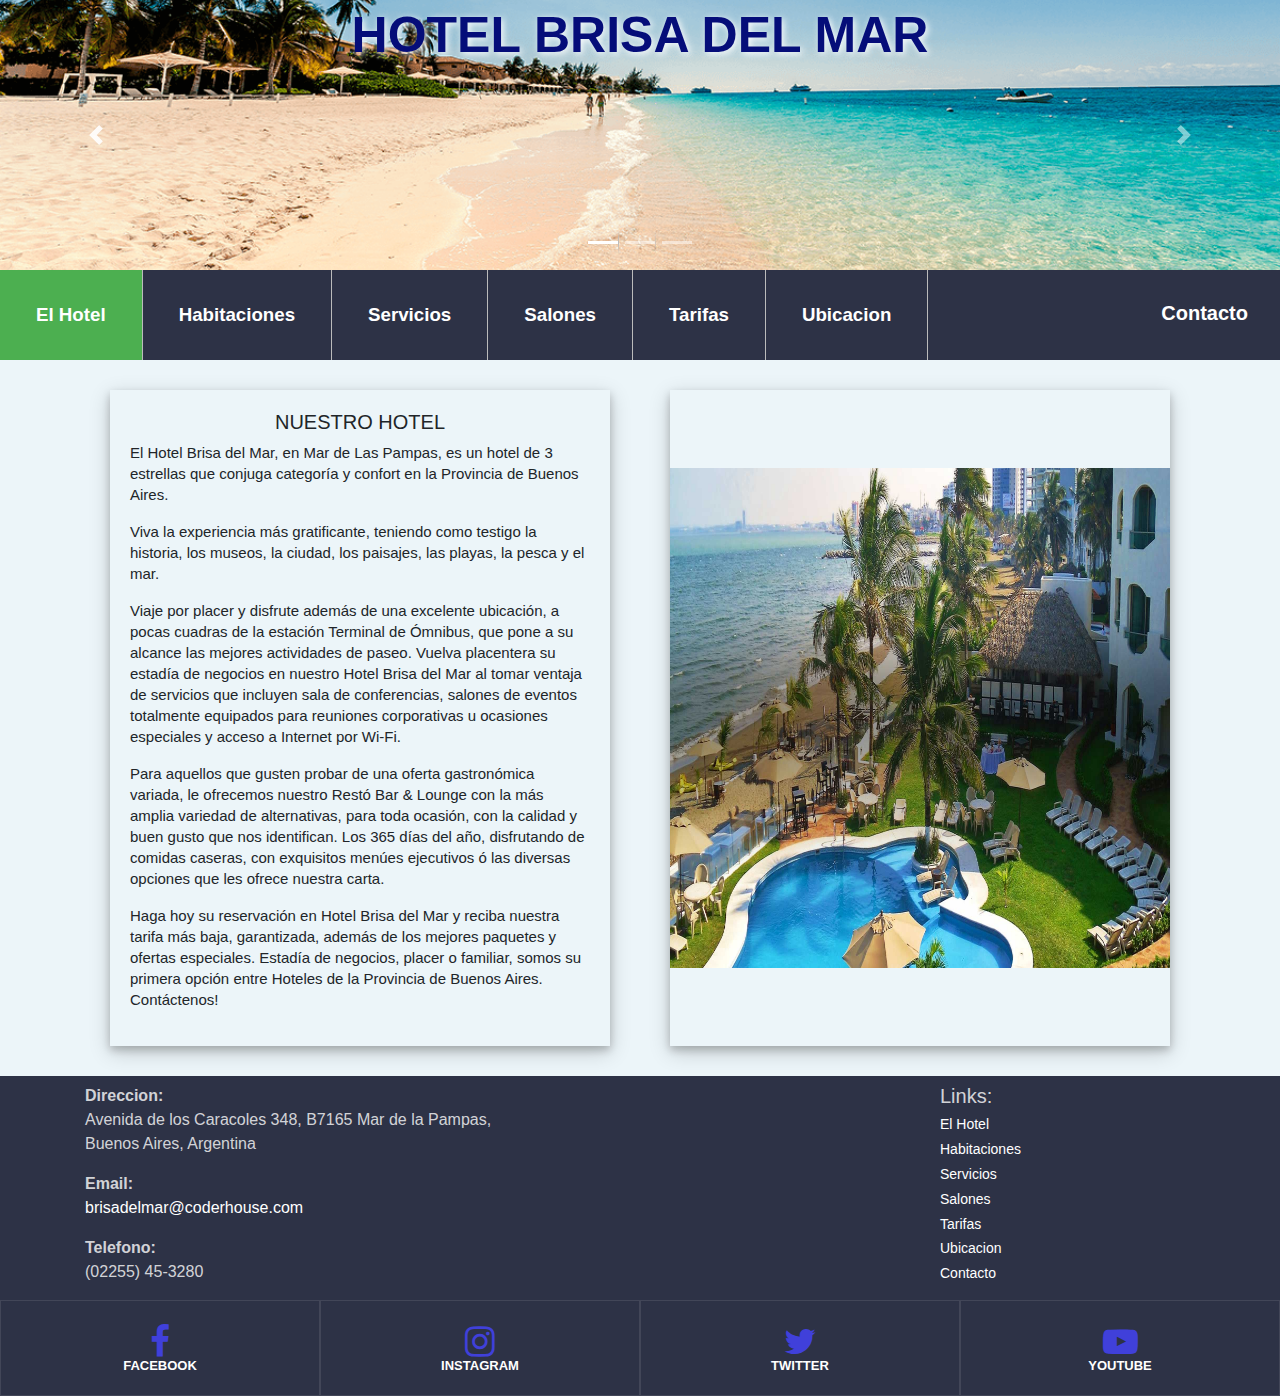
<file: index.html>
<!DOCTYPE html>
<html lang="sp">
<head>
	<meta charset="UTF-8">
	<meta name="viewport" content="width=device-width, initial-scale=1.0">
	<meta name="description" content="Hotel en mar de las Pampas, costa Atlántica de la Provincia de Buenos Aires , Argentina, cerca de la playa, con instalaciones de categoría superior, pileta, sauna, diversos salones,  gastronomía , gimnasio , lo mejor para disfrutar las vacaciones" />
	<meta name="keywords" content="brisa del mar, costa, arena, mar, hotel, mar de los pampas, cerca del mar, pileta, seguridad, desayuno, costa atlántica,Buenos Aires" />
	<link rel="stylesheet" href="https://maxcdn.bootstrapcdn.com/bootstrap/4.5.2/css/bootstrap.min.css">
  	<script src="https://ajax.googleapis.com/ajax/libs/jquery/3.5.1/jquery.min.js"></script>
  	<script src="https://cdnjs.cloudflare.com/ajax/libs/popper.js/1.16.0/umd/popper.min.js"></script>
  	<script src="https://maxcdn.bootstrapcdn.com/bootstrap/4.5.2/js/bootstrap.min.js"></script>
    <link rel="stylesheet" href="font-awesome/css/font-awesome.min.css">
 		<title>BRISA DEL MAR</title>
	<link rel="stylesheet" type="text/css" href="estilos.css">
</head>
<body>
	<header class="foto">
	 <div id="carouselExampleIndicators" class="carousel slide" data-ride="carousel">
    <ol class="carousel-indicators">
      <li data-target="#carouselExampleIndicators" data-slide-to="0" class="active"></li>
      <li data-target="#carouselExampleIndicators" data-slide-to="1"></li>
      <li data-target="#carouselExampleIndicators" data-slide-to="2"></li>
    </ol>
    <div class="carousel-inner" role="listbox">
      <!-- Slide One - Set the background image for this slide in the line below -->
      <div class="carousel-item active" style="background-image: url('playa.png')">
        <div>
          <h2 class="logo">HOTEL BRISA DEL MAR</h2>
        </div>
      </div>
      <!-- Slide Two - Set the background image for this slide in the line below -->
      <div class="carousel-item" style="background-image: url('playa1.jpg')">
        <div>
          <h2 class="logo">HOTEL BRISA DEL MAR</h2>
        </div>
      </div>
      <!-- Slide Three - Set the background image for this slide in the line below -->
      <div class="carousel-item" style="background-image: url('playa2.jpg')">
        <div>
          <h2 class="logo">HOTEL BRISA DEL MAR</h2>
        </div>
      </div>
    </div>
    	<a class="carousel-control-prev" href="#carouselExampleIndicators" role="button" data-slide="prev">
          <span class="carousel-control-prev-icon" aria-hidden="true"></span>
          <span class="sr-only">Previous</span>
        </a>
    	<a class="carousel-control-next" href="#carouselExampleIndicators" role="button" data-slide="next">
          <span class="carousel-control-next-icon" aria-hidden="true"></span>
          <span class="sr-only">Next</span>
        </a>
  </div>
    		
	</header>
	<nav>
		<ul  class="menu">
		<li><a class="active" href="index.html"><h3>El Hotel</h3></a></li>
		<li><a href="Habitaciones.html"><h3>Habitaciones</h3></a></li>
		<li><a href="Servicios.html"><h3>Servicios</h3></a></li>
		<li><a href="Salones.html"><h3>Salones</h3></a></li>
		<li><a href="Tarifas.html"><h3>Tarifas</h3></a></li>
		<li><a href="Ubicacion.html"><h3>Ubicacion</h3></a></li>
		<!--<li><a href="Ubicacion.html"><h3>Ubicación</h3></a></li>-->
		 <li style="float:right"><a  href="Contacto.html">Contacto</a></li>
		</ul>
	</nav>
	<div class="flex-container">
  <div class="parrafos">
  	<h5 class="titu">NUESTRO HOTEL</h5>
  	<p>El Hotel Brisa del Mar, en Mar de Las Pampas, es un hotel de 3 estrellas que conjuga categoría y confort en la Provincia de Buenos Aires.</p>
  <p>Viva la experiencia más gratificante, teniendo como testigo la historia, los museos, la ciudad, los paisajes, las playas, la pesca y el mar.</p>
  <p>Viaje por placer y disfrute además de una excelente ubicación, a pocas cuadras de la estación Terminal de Ómnibus, que pone a su alcance las mejores actividades de paseo. Vuelva placentera su estadía de negocios en nuestro Hotel Brisa del Mar al tomar ventaja de servicios que incluyen sala de conferencias, salones de eventos totalmente equipados para reuniones corporativas u ocasiones especiales y acceso a Internet por Wi-Fi.</p>
  <p>Para aquellos que gusten probar de una oferta gastronómica variada, le ofrecemos nuestro Restó Bar & Lounge con la más amplia variedad de alternativas, para toda ocasión, con la calidad y buen gusto que nos identifican. Los 365 días del año, disfrutando de comidas caseras, con exquisitos menúes ejecutivos ó las diversas opciones que les ofrece nuestra carta.</p>
  <p>Haga hoy su reservación en Hotel Brisa del Mar y reciba nuestra tarifa más baja, garantizada, además de los mejores paquetes y ofertas especiales. Estadía de negocios, placer o familiar, somos su primera opción entre Hoteles de la Provincia de Buenos Aires. Contáctenos!</p>
	</div>
 	<div>
  	<img src="imagen1.jpg" alt="foto 1" width="500" height="500"></div>  
  	</div>

  	<footer class="section footer-classic context-dark bg-image" style="background: #2d3246;">
        <div class="container">
          <div class="row row-30">
            <div class="col-md-4 col-xl-5">
              <h5></h5>
              <dl class="contact-list">
                <dt>Direccion:</dt>
                <dd>Avenida de los Caracoles 348, B7165 Mar de la Pampas, Buenos Aires, Argentina</dd>
              </dl>
              <dl class="contact-list">
                <dt>Email:</dt>
                <dd><a href="mailto:#">brisadelmar@coderhouse.com</a></dd>
              </dl>
              <dl class="contact-list">
                <dt>Telefono:</dt>
                <dd> <span>(02255) 45-3280</span>
                </dd>
              </dl>
            </div>
            <div class="col-md-4"></div>
            <div class="col-md-4 col-xl-3">
              <h5></h5>
              <h5>Links:</h5>
             <a href="index.html"><h6>El Hotel</h6></a>          
            <a href="habitaciones.html"><h6>Habitaciones</h6></a>       
               <a href="servicios.html"><h6>Servicios</h6></a>
               <a href="salones.html"><h6>Salones</h6></a>       
               <a href="tarifas.html"><h6>Tarifas</h6></a>          
               <a href="ubicacion.html"><h6>Ubicacion</h6></a>
                <a href="contactos.html"><h6>Contacto</h6></a>                                     
            </div>
          </div>
        </div>
        <div class="row no-gutters social-container">
          <div class="col"><a class="social-inner" href="#"><span class="fa fa-facebook bigicon"></span><span>facebook</span></a></div>
          <div class="col"><a class="social-inner" href="#"><span class="fa fa-instagram bigicon"></span><span>instagram</span></a></div>
          <div class="col"><a class="social-inner" href="#"><span class="fa fa-twitter bigicon"></span><span>twitter</span></a></div>
          <div class="col"><a class="social-inner" href="#"><span class="fa fa-youtube-play bigicon"></span><span>youtube</span></a></div>
        </div>
      </footer>
 </body>
</html>
</file>
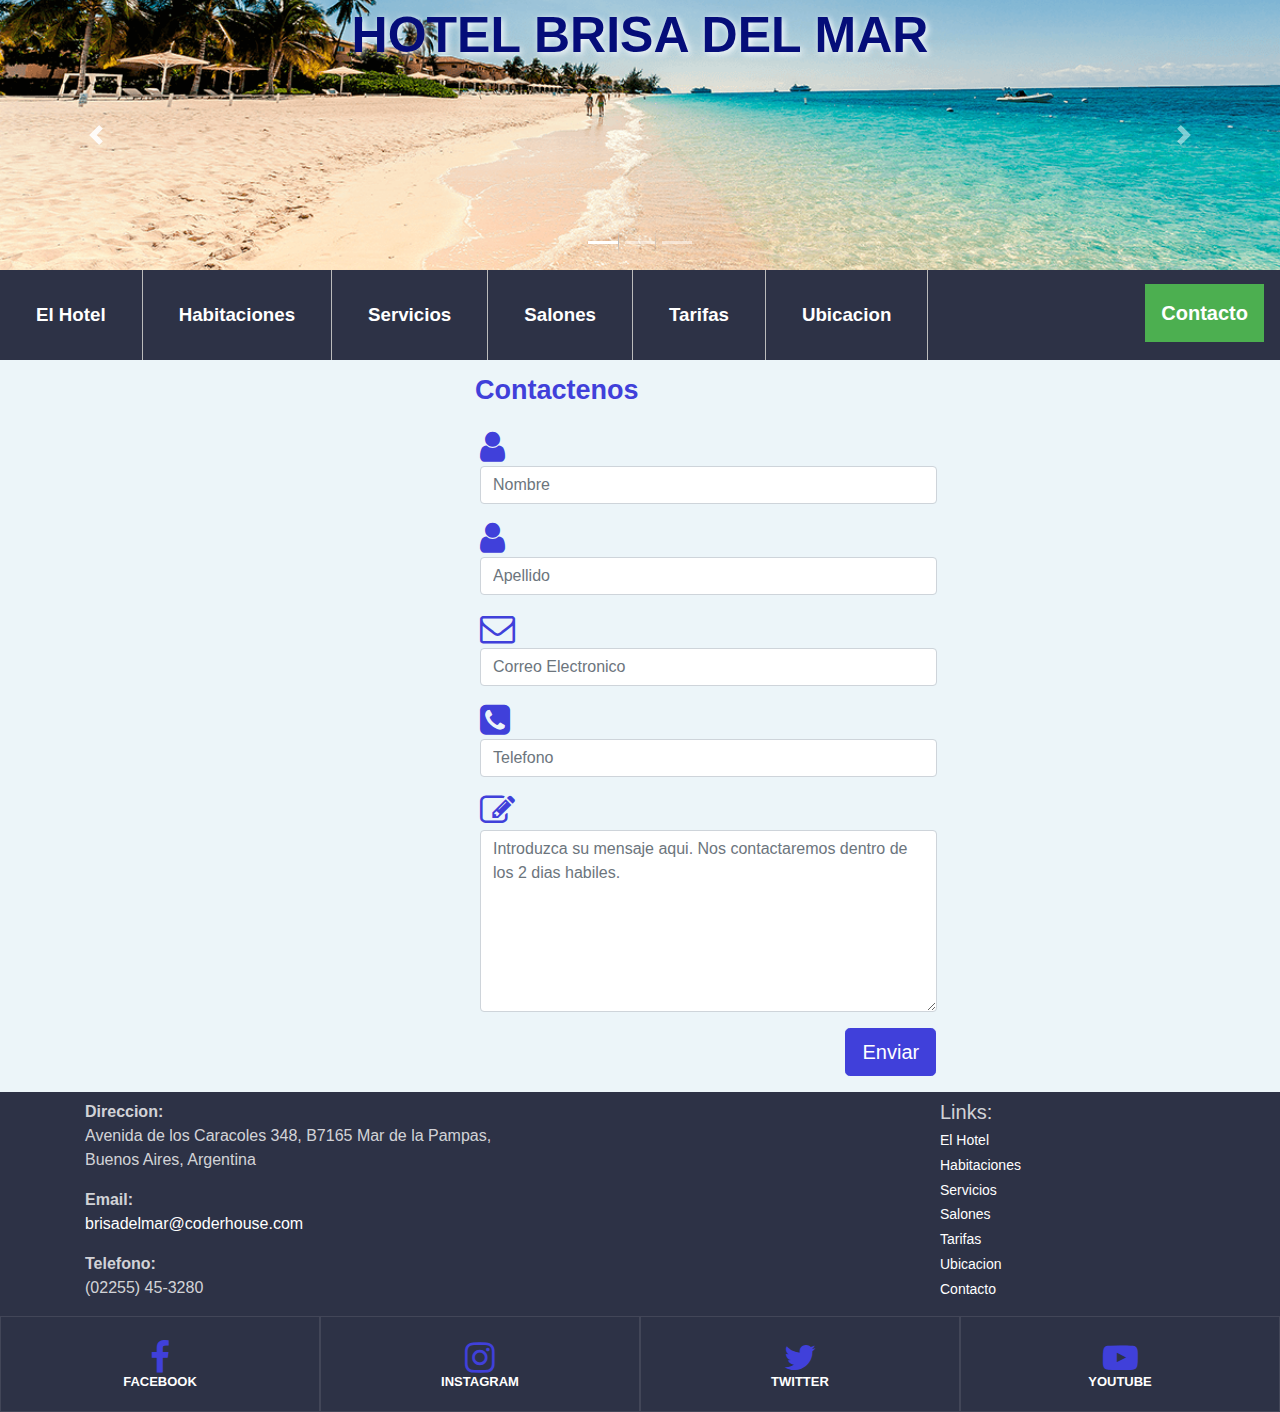
<file: Contacto.html>
<!DOCTYPE html>
<html lang="en">
<head>
	<meta charset="UTF-8">
	<meta name="viewport" content="width=device-width, initial-scale=1.0">
	<link rel="stylesheet" href="https://maxcdn.bootstrapcdn.com/bootstrap/4.5.2/css/bootstrap.min.css">
  	<script src="https://ajax.googleapis.com/ajax/libs/jquery/3.5.1/jquery.min.js"></script>
  	<script src="https://cdnjs.cloudflare.com/ajax/libs/popper.js/1.16.0/umd/popper.min.js"></script>
  	<script src="https://maxcdn.bootstrapcdn.com/bootstrap/4.5.2/js/bootstrap.min.js"></script>

	<link rel="stylesheet" href="font-awesome/css/font-awesome.min.css">

	<title>BRISA DEL MAR</title>
	<link rel="stylesheet" type="text/css" href="estilos.css">
</head>
<body style="background-color: #ECF5F9">
	<header class="foto">
	 <div id="carouselExampleIndicators" class="carousel slide" data-ride="carousel">
    <ol class="carousel-indicators">
      <li data-target="#carouselExampleIndicators" data-slide-to="0" class="active"></li>
      <li data-target="#carouselExampleIndicators" data-slide-to="1"></li>
      <li data-target="#carouselExampleIndicators" data-slide-to="2"></li>
    </ol>
    <div class="carousel-inner" role="listbox">
      <!-- Slide One - Set the background image for this slide in the line below -->
      <div class="carousel-item active" style="background-image: url('playa.png')">
        <div>
          <h2 class="logo">HOTEL BRISA DEL MAR</h2>
        </div>
      </div>
      <!-- Slide Two - Set the background image for this slide in the line below -->
      <div class="carousel-item" style="background-image: url('playa1.jpg')">
        <div>
          <h2 class="logo">HOTEL BRISA DEL MAR</h2>
        </div>
      </div>
      <!-- Slide Three - Set the background image for this slide in the line below -->
      <div class="carousel-item" style="background-image: url('playa2.jpg')">
        <div>
          <h2 class="logo">HOTEL BRISA DEL MAR</h2>
        </div>
      </div>
    </div>
    	<a class="carousel-control-prev" href="#carouselExampleIndicators" role="button" data-slide="prev">
          <span class="carousel-control-prev-icon" aria-hidden="true"></span>
          <span class="sr-only">Previous</span>
        </a>
    	<a class="carousel-control-next" href="#carouselExampleIndicators" role="button" data-slide="next">
          <span class="carousel-control-next-icon" aria-hidden="true"></span>
          <span class="sr-only">Next</span>
        </a>
  </div>
    		
	</header>
	<nav>
		<ul  class="menu">
		<li><a href="index.html"><h3>El Hotel</h3></a></li>
		<li><a href="Habitaciones.html"><h3>Habitaciones</h3></a></li>
		<li><a href="Servicios.html"><h3>Servicios</h3></a></li>
		<li><a href="Salones.html"><h3>Salones</h3></a></li>
		<li><a href="Tarifas.html"><h3>Tarifas</h3></a></li>
		<li><a href="Ubicacion.html"><h3>Ubicacion</h3></a></li>
		<!--<li><a href="Ubicacion.html"><h3>Ubicación</h3></a></li>-->
		 <li style="float:right"><a class="active" href="Contacto.html">Contacto</a></li>
		</ul>
	</nav>
	
	<div class="container">
    <div class="row">
        <!--<div class="col-md-12">-->

            <div class="col-md-8 offset-md-4">


            <div class="well well-sm">
                <form class="form-horizontal" method="post">
                    <fieldset>
                        <legend class="text-left header">Contactenos</legend>

                        <div class="form-group">
                            <span class="col-md-1 col-md-offset-2 text-center"><i class="fa fa-user bigicon"></i></span>
                            <div class="col-md-8">
                                <input id="fname" name="name" type="text" placeholder="Nombre" class="form-control">
                            </div>
                        </div>
                        <div class="form-group">
                            <span class="col-md-1 col-md-offset-2 text-center"><i class="fa fa-user bigicon"></i></span>
                            <div class="col-md-8">
                                <input id="lname" name="name" type="text" placeholder="Apellido" class="form-control">
                            </div>
                        </div>

                        <div class="form-group">
                            <span class="col-md-1 col-md-offset-2 text-center"><i class="fa fa-envelope-o bigicon"></i></span>
                            <div class="col-md-8">
                                <input id="email" name="email" type="text" placeholder="Correo Electronico" class="form-control">
                            </div>
                        </div>

                        <div class="form-group">
                            <span class="col-md-1 col-md-offset-2 text-center"><i class="fa fa-phone-square bigicon"></i></span>
                            <div class="col-md-8">
                                <input id="phone" name="phone" type="text" placeholder="Telefono" class="form-control">
                            </div>
                        </div>

                        <div class="form-group">
                            <span class="col-md-1 col-md-offset-2 text-center"><i class="fa fa-pencil-square-o bigicon"></i></span>
                            <div class="col-md-8">
                                <textarea class="form-control" id="message" name="message" placeholder="Introduzca su mensaje aqui. Nos contactaremos dentro de los 2 dias habiles." rows="7"></textarea>
                            </div>
                        </div>

                        <div class="form-group">
                            <div class="col-md-12 offset-md-1 text-center">
                                <button type="submit" class="btn btn-primary custom-btn btn-lg" >Enviar</button>
                            </div>
                        </div>
                    </fieldset>
                </form>
            </div>
        </div>
    </div>
</div>
	<footer class="section footer-classic context-dark bg-image" style="background: #2d3246;">
        <div class="container">
          <div class="row row-30">
            <div class="col-md-4 col-xl-5">
              <h5></h5>
              <dl class="contact-list">
                <dt>Direccion:</dt>
                <dd>Avenida de los Caracoles 348, B7165 Mar de la Pampas, Buenos Aires, Argentina</dd>
              </dl>
              <dl class="contact-list">
                <dt>Email:</dt>
                <dd><a href="mailto:#">brisadelmar@coderhouse.com</a></dd>
              </dl>
              <dl class="contact-list">
                <dt>Telefono:</dt>
                <dd> <span>(02255) 45-3280</span>
                </dd>
              </dl>
            </div>
            <div class="col-md-4"></div>
            <div class="col-md-4 col-xl-3">
              <h5></h5>
              <h5>Links:</h5>
             <a href="index.html"><h6>El Hotel</h6></a>          
            <a href="habitaciones.html"><h6>Habitaciones</h6></a>       
               <a href="servicios.html"><h6>Servicios</h6></a>
               <a href="salones.html"><h6>Salones</h6></a>       
               <a href="tarifas.html"><h6>Tarifas</h6></a>          
               <a href="ubicacion.html"><h6>Ubicacion</h6></a>
                <a href="contactos.html"><h6>Contacto</h6></a>                                     
            </div>
          </div>
        </div>
        <div class="row no-gutters social-container">
          <div class="col"><a class="social-inner" href="#"><span class="fa fa-facebook bigicon"></span><span>facebook</span></a></div>
          <div class="col"><a class="social-inner" href="#"><span class="fa fa-instagram bigicon"></span><span>instagram</span></a></div>
          <div class="col"><a class="social-inner" href="#"><span class="fa fa-twitter bigicon"></span><span>twitter</span></a></div>
          <div class="col"><a class="social-inner" href="#"><span class="fa fa-youtube-play bigicon"></span><span>youtube</span></a></div>
        </div>
      </footer>
 </body>
</html>
</file>
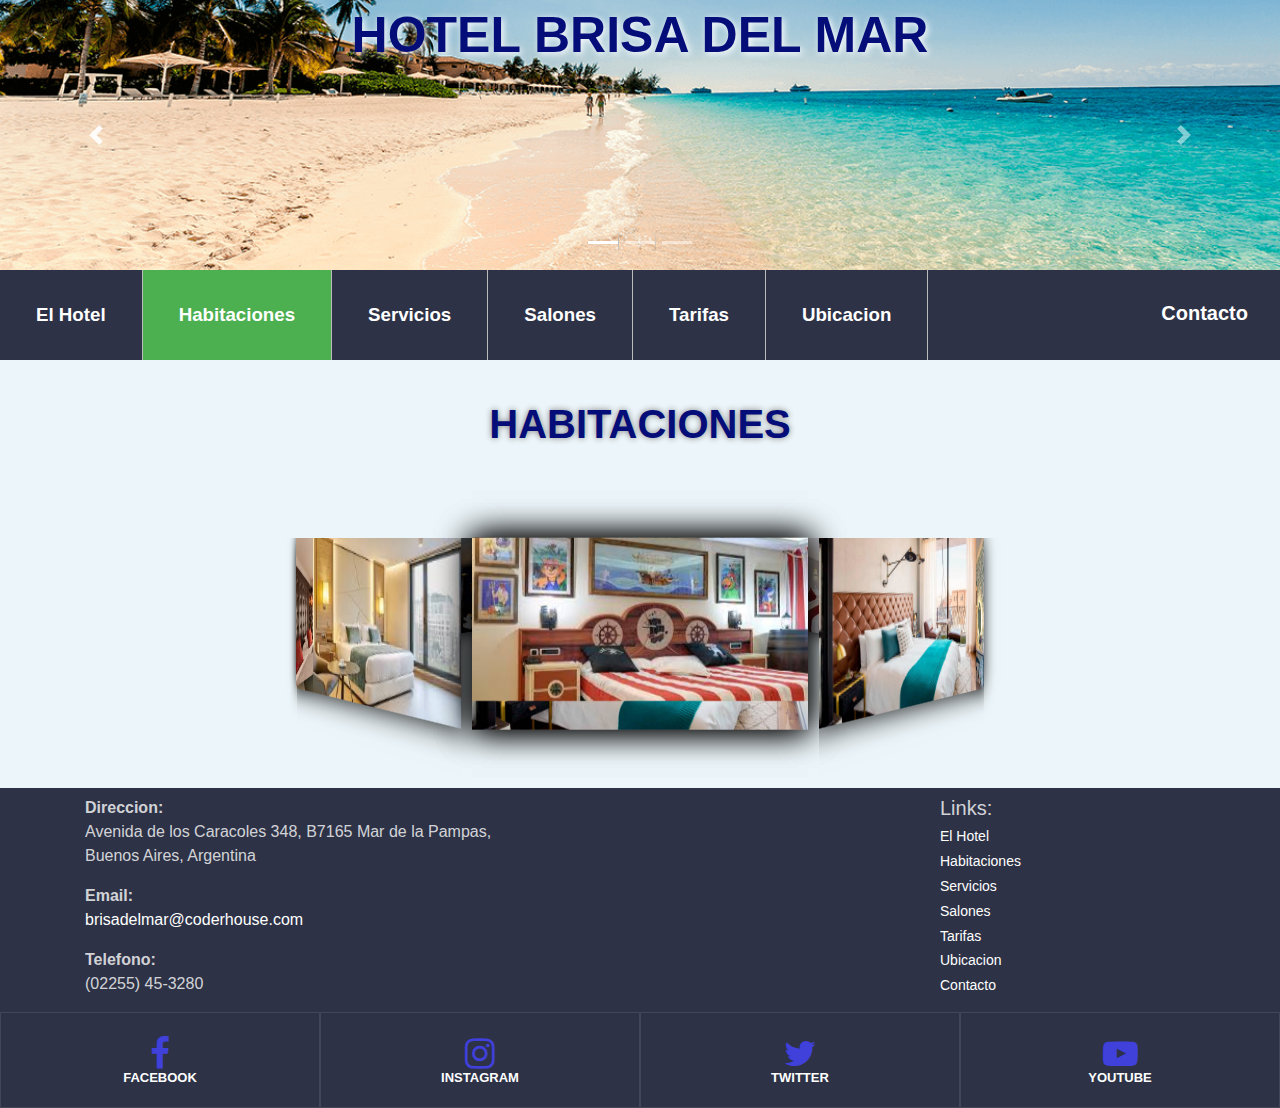
<file: Habitaciones.html>
<!DOCTYPE html>
<html lang="en">
<head>
	<meta charset="UTF-8">
	<meta name="viewport" content="width=device-width, initial-scale=1.0">
	<link rel="stylesheet" href="https://maxcdn.bootstrapcdn.com/bootstrap/4.5.2/css/bootstrap.min.css">
  	<script src="https://ajax.googleapis.com/ajax/libs/jquery/3.5.1/jquery.min.js"></script>
  	<script src="https://cdnjs.cloudflare.com/ajax/libs/popper.js/1.16.0/umd/popper.min.js"></script>
  	<script src="https://maxcdn.bootstrapcdn.com/bootstrap/4.5.2/js/bootstrap.min.js"></script>
  	<link rel="stylesheet" href="font-awesome/css/font-awesome.min.css">
	<title>BRISA DEL MAR</title>
	<link rel="stylesheet" type="text/css" href="estilos.css">
</head>
<body>
	<header class="foto">
	 <div id="carouselExampleIndicators" class="carousel slide" data-ride="carousel">
    <ol class="carousel-indicators">
      <li data-target="#carouselExampleIndicators" data-slide-to="0" class="active"></li>
      <li data-target="#carouselExampleIndicators" data-slide-to="1"></li>
      <li data-target="#carouselExampleIndicators" data-slide-to="2"></li>
    </ol>
    <div class="carousel-inner" role="listbox">
      <!-- Slide One - Set the background image for this slide in the line below -->
      <div class="carousel-item active" style="background-image: url('playa.png')">
        <div>
          <h2 class="logo">HOTEL BRISA DEL MAR</h2>
        </div>
      </div>
      <!-- Slide Two - Set the background image for this slide in the line below -->
      <div class="carousel-item" style="background-image: url('playa1.jpg')">
        <div>
          <h2 class="logo">HOTEL BRISA DEL MAR</h2>
        </div>
      </div>
      <!-- Slide Three - Set the background image for this slide in the line below -->
      <div class="carousel-item" style="background-image: url('playa2.jpg')">
        <div>
          <h2 class="logo">HOTEL BRISA DEL MAR</h2>
        </div>
      </div>
    </div>
    	<a class="carousel-control-prev" href="#carouselExampleIndicators" role="button" data-slide="prev">
          <span class="carousel-control-prev-icon" aria-hidden="true"></span>
          <span class="sr-only">Previous</span>
        </a>
    	<a class="carousel-control-next" href="#carouselExampleIndicators" role="button" data-slide="next">
          <span class="carousel-control-next-icon" aria-hidden="true"></span>
          <span class="sr-only">Next</span>
        </a>
  </div>
    		
	</header>
	<nav>
		<ul  class="menu">
		<li><a href="index.html"><h3>El Hotel</h3></a></li>
		<li><a class="active" href="Habitaciones.html"><h3>Habitaciones</h3></a></li>
		<li><a href="Servicios.html"><h3>Servicios</h3></a></li>
		<li><a href="Salones.html"><h3>Salones</h3></a></li>
		<li><a href="Tarifas.html"><h3>Tarifas</h3></a></li>
		<li><a href="Ubicacion.html"><h3>Ubicacion</h3></a></li>
		<!--<li><a href="Ubicacion.html"><h3>Ubicación</h3></a></li>-->
		 <li style="float:right"><a  href="Contacto.html">Contacto</a></li>
		</ul>
	</nav>
	<h2 class="habi">HABITACIONES</h2>
	<div class="content-all">
		<div class="content-carrousel">
			<figure><img src="img1.jpg"></figure>
			<figure><img src="img2.jpg"></figure>
			<figure><img src="img3.jpg"></figure>
			<figure><img src="img4.jpg"></figure>
			<figure><img src="img5.jpg"></figure>
			<figure><img src="img6.jpg"></figure>
			<figure><img src="img7.jpg"></figure>
			<figure><img src="img8.jpg"></figure>
			<figure><img src="img9.jpg"></figure>
			<figure><img src="img10.jpg"></figure>
		</div>
	</div>
	<div class="futi">
	<footer class="section footer-classic context-dark bg-image" style="background: #2d3246;">
          <div class="container">
          <div class="row row-30">
            <div class="col-md-4 col-xl-5">
              <h5></h5>
              <dl class="contact-list">
                <dt>Direccion:</dt>
                <dd>Avenida de los Caracoles 348, B7165 Mar de la Pampas, Buenos Aires, Argentina</dd>
              </dl>
              <dl class="contact-list">
                <dt>Email:</dt>
                <dd><a href="mailto:#">brisadelmar@coderhouse.com</a></dd>
              </dl>
              <dl class="contact-list">
                <dt>Telefono:</dt>
                <dd> <span>(02255) 45-3280</span>
                </dd>
              </dl>
            </div>
            <div class="col-md-4"></div>
            <div class="col-md-4 col-xl-3">
              <h5></h5>
              <h5>Links:</h5>
             <a href="index.html"><h6>El Hotel</h6></a>          
            <a href="habitaciones.html"><h6>Habitaciones</h6></a>   
               <a href="servicios.html"><h6>Servicios</h6></a>
               <a href="salones.html"><h6>Salones</h6></a>       
               <a href="tarifas.html"><h6>Tarifas</h6></a>          
               <a href="ubicacion.html"><h6>Ubicacion</h6></a>
                <a href="contactos.html"><h6>Contacto</h6></a>
            </div>
          </div>
        </div>
        <div class="row no-gutters social-container">
          <div class="col"><a class="social-inner" href="#"><span class="fa fa-facebook bigicon"></span><span>facebook</span></a></div>
          <div class="col"><a class="social-inner" href="#"><span class="fa fa-instagram bigicon"></span><span>instagram</span></a></div>
          <div class="col"><a class="social-inner" href="#"><span class="fa fa-twitter bigicon"></span><span>twitter</span></a></div>
          <div class="col"><a class="social-inner" href="#"><span class="fa fa-youtube-play bigicon"></span><span>youtube</span></a></div>
        </div>
      </footer>
    </div>
 </body>
</html>
</file>
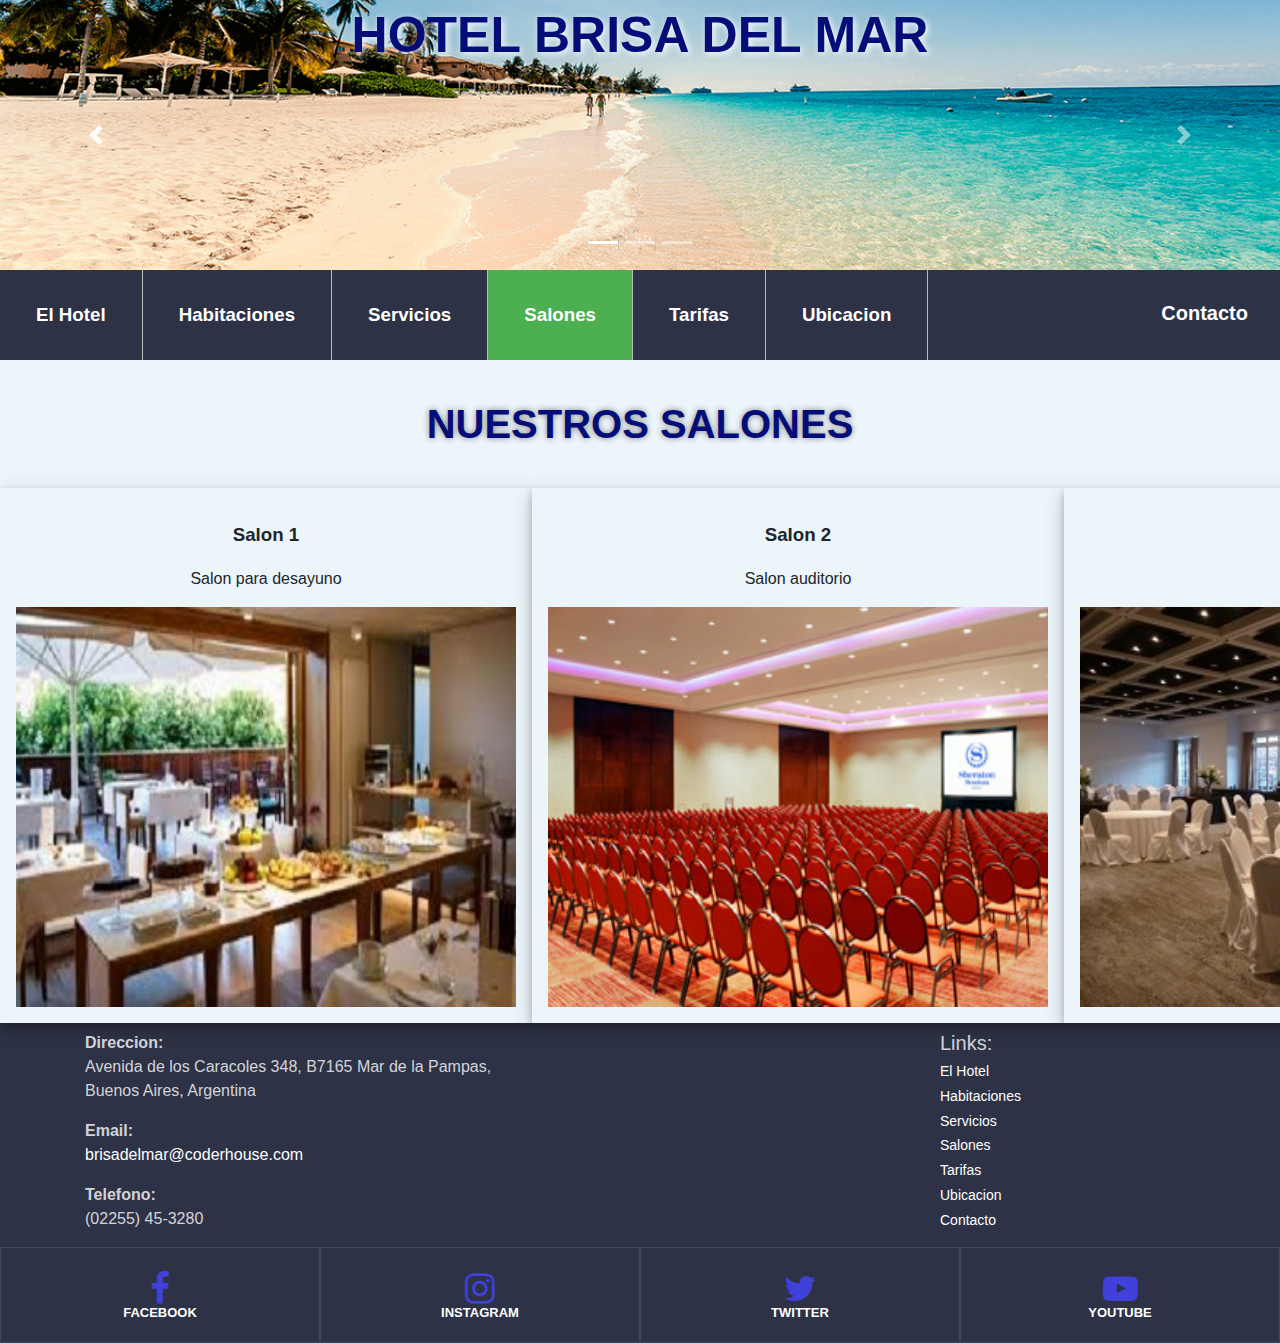
<file: Salones.html>
<!DOCTYPE html>
<html lang="en">
<head>
	<meta charset="UTF-8">
	<meta name="viewport" content="width=device-width, initial-scale=1.0">
	<link rel="stylesheet" href="https://maxcdn.bootstrapcdn.com/bootstrap/4.5.2/css/bootstrap.min.css">
  	<script src="https://ajax.googleapis.com/ajax/libs/jquery/3.5.1/jquery.min.js"></script>
  	<script src="https://cdnjs.cloudflare.com/ajax/libs/popper.js/1.16.0/umd/popper.min.js"></script>
  	<script src="https://maxcdn.bootstrapcdn.com/bootstrap/4.5.2/js/bootstrap.min.js"></script>
  	<link rel="stylesheet" href="font-awesome/css/font-awesome.min.css">
	<title>BRISA DEL MAR</title>
	<link rel="stylesheet" type="text/css" href="estilos.css">
</head>

<body>
	<header class="foto">
	 <div id="carouselExampleIndicators" class="carousel slide" data-ride="carousel">
    <ol class="carousel-indicators">
      <li data-target="#carouselExampleIndicators" data-slide-to="0" class="active"></li>
      <li data-target="#carouselExampleIndicators" data-slide-to="1"></li>
      <li data-target="#carouselExampleIndicators" data-slide-to="2"></li>
    </ol>
    <div class="carousel-inner" role="listbox">
      <!-- Slide One - Set the background image for this slide in the line below -->
      <div class="carousel-item active" style="background-image: url('playa.png')">
        <div>
          <h2 class="logo">HOTEL BRISA DEL MAR</h2>
        </div>
      </div>
      <!-- Slide Two - Set the background image for this slide in the line below -->
      <div class="carousel-item" style="background-image: url('playa1.jpg')">
        <div>
          <h2 class="logo">HOTEL BRISA DEL MAR</h2>
        </div>
      </div>
      <!-- Slide Three - Set the background image for this slide in the line below -->
      <div class="carousel-item" style="background-image: url('playa2.jpg')">
        <div>
          <h2 class="logo">HOTEL BRISA DEL MAR</h2>
        </div>
      </div>
    </div>
    	<a class="carousel-control-prev" href="#carouselExampleIndicators" role="button" data-slide="prev">
          <span class="carousel-control-prev-icon" aria-hidden="true"></span>
          <span class="sr-only">Previous</span>
        </a>
    	<a class="carousel-control-next" href="#carouselExampleIndicators" role="button" data-slide="next">
          <span class="carousel-control-next-icon" aria-hidden="true"></span>
          <span class="sr-only">Next</span>
        </a>
  </div>
    		
	</header>
	<nav>
		<ul  class="menu">
		<li><a href="index.html"><h3>El Hotel</h3></a></li>
		<li><a  href="Habitaciones.html"><h3>Habitaciones</h3></a></li>
		<li><a href="Servicios.html"><h3>Servicios</h3></a></li>
		<li><a class="active" href="Salones.html"><h3>Salones</h3></a></li>
		<li><a href="Tarifas.html"><h3>Tarifas</h3></a></li>
		<li><a href="Ubicacion.html"><h3>Ubicacion</h3></a></li>
		<li style="float:right"><a  href="Contacto.html">Contacto</a></li>
		</ul>
	</nav>
	<div class="padre1">
		<div class="hijo1">
			<h3 class="habi">NUESTROS SALONES</h3>
		</div>	
	</div>
	<div class="padre2">
		<div  class="carta">
			<h3>Salon 1 </h3>
			<p >Salon para desayuno</p>	
			<div class="img-carta">
			<div class="zoom">
			<img src="desayuno.jpg" alt="desayuno" class="zoom" >
			</div>
			</div>	
		</div>

		<div  class="carta">
			<h3>Salon 2 </h3>
			<p >Salon auditorio</p>
			<div class="img-carta">
			<div class="zoom">	
			<img src="auditorio.jpg" alt="auditorio" >
			</div>
			</div>
		</div>
		<div  class="carta">
			<h3>Salon 3 </h3>
			<p >Salon eventos</p>
			<div class="img-carta">
			<div class="zoom">		
			<img src="eventos.jpg" alt="eventos" >
			</div>
			</div>
		</div>
</div>
	<footer class="section footer-classic context-dark bg-image" style="background: #2d3246;">
        <div class="container">
          <div class="row row-30">
            <div class="col-md-4 col-xl-5">
              <h5></h5>
              <dl class="contact-list">
                <dt>Direccion:</dt>
                <dd>Avenida de los Caracoles 348, B7165 Mar de la Pampas, Buenos Aires, Argentina</dd>
              </dl>
              <dl class="contact-list">
                <dt>Email:</dt>
                <dd><a href="mailto:#">brisadelmar@coderhouse.com</a></dd>
              </dl>
              <dl class="contact-list">
                <dt>Telefono:</dt>
                <dd> <span>(02255) 45-3280</span>
                </dd>
              </dl>
            </div>
            <div class="col-md-4"></div>
            <div class="col-md-4 col-xl-3">
              <h5></h5>
              <h5>Links:</h5>
             <a href="index.html"><h6>El Hotel</h6></a>          
            <a href="habitaciones.html"><h6>Habitaciones</h6></a>       
               <a href="servicios.html"><h6>Servicios</h6></a>
               <a href="salones.html"><h6>Salones</h6></a>       
               <a href="tarifas.html"><h6>Tarifas</h6></a>          
               <a href="ubicacion.html"><h6>Ubicacion</h6></a>
                <a href="contactos.html"><h6>Contacto</h6></a>                                     
            </div>
          </div>
        </div>
        <div class="row no-gutters social-container">
          <div class="col"><a class="social-inner" href="#"><span class="fa fa-facebook bigicon"></span><span>facebook</span></a></div>
          <div class="col"><a class="social-inner" href="#"><span class="fa fa-instagram bigicon"></span><span>instagram</span></a></div>
          <div class="col"><a class="social-inner" href="#"><span class="fa fa-twitter bigicon"></span><span>twitter</span></a></div>
          <div class="col"><a class="social-inner" href="#"><span class="fa fa-youtube-play bigicon"></span><span>youtube</span></a></div>
        </div>
      </footer>
 </body>
</html>
</file>
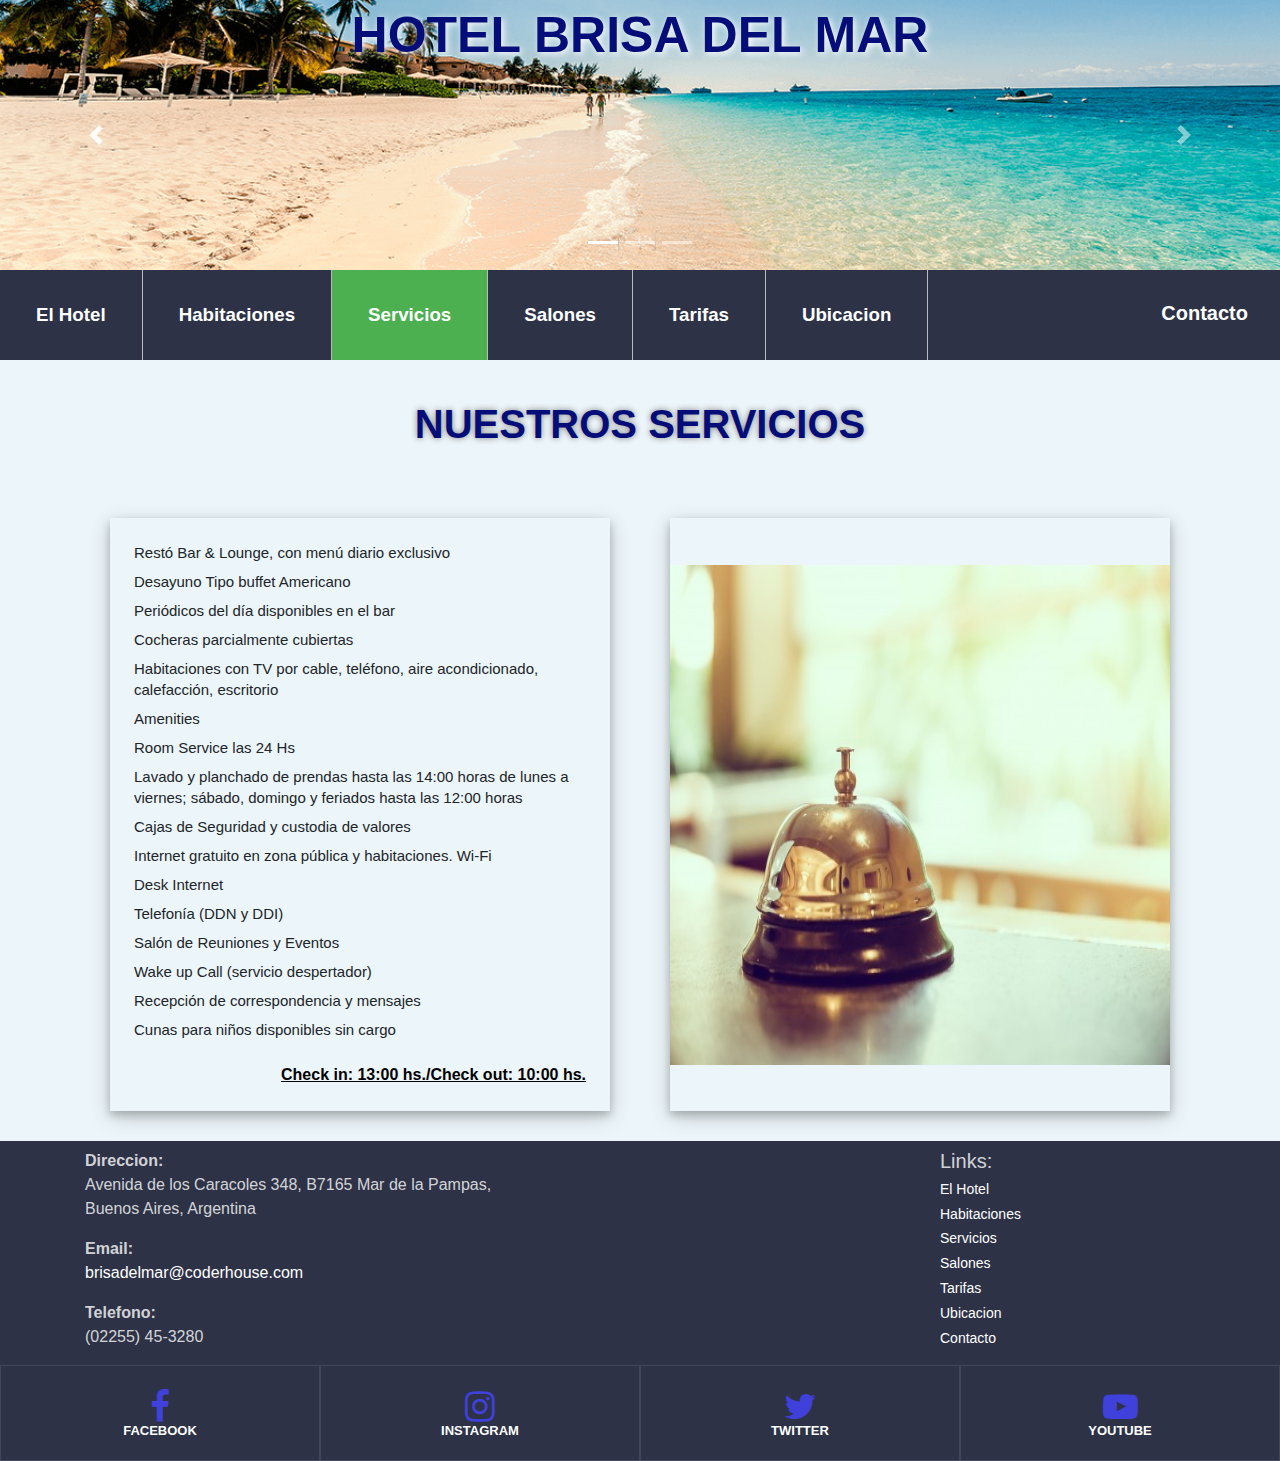
<file: Servicios.html>
<!DOCTYPE html>
<html lang="en">
<head>
	<meta charset="UTF-8">
	<meta name="viewport" content="width=device-width, initial-scale=1.0">
	<link rel="stylesheet" href="https://maxcdn.bootstrapcdn.com/bootstrap/4.5.2/css/bootstrap.min.css">
  	<script src="https://ajax.googleapis.com/ajax/libs/jquery/3.5.1/jquery.min.js"></script>
  	<script src="https://cdnjs.cloudflare.com/ajax/libs/popper.js/1.16.0/umd/popper.min.js"></script>
  	<script src="https://maxcdn.bootstrapcdn.com/bootstrap/4.5.2/js/bootstrap.min.js"></script>
  	<link rel="stylesheet" href="font-awesome/css/font-awesome.min.css">
	<title>BRISA DEL MAR</title>
	<link rel="stylesheet" type="text/css" href="estilos.css">
</head>
<body>
	<header class="foto">
	 <div id="carouselExampleIndicators" class="carousel slide" data-ride="carousel">
    <ol class="carousel-indicators">
      <li data-target="#carouselExampleIndicators" data-slide-to="0" class="active"></li>
      <li data-target="#carouselExampleIndicators" data-slide-to="1"></li>
      <li data-target="#carouselExampleIndicators" data-slide-to="2"></li>
    </ol>
    <div class="carousel-inner" role="listbox">
      <!-- Slide One - Set the background image for this slide in the line below -->
      <div class="carousel-item active" style="background-image: url('playa.png')">
        <div>
          <h2 class="logo">HOTEL BRISA DEL MAR</h2>
        </div>
      </div>
      <!-- Slide Two - Set the background image for this slide in the line below -->
      <div class="carousel-item" style="background-image: url('playa1.jpg')">
        <div>
          <h2 class="logo">HOTEL BRISA DEL MAR</h2>
        </div>
      </div>
      <!-- Slide Three - Set the background image for this slide in the line below -->
      <div class="carousel-item" style="background-image: url('playa2.jpg')">
        <div>
          <h2 class="logo">HOTEL BRISA DEL MAR</h2>
        </div>
      </div>
    </div>
    	<a class="carousel-control-prev" href="#carouselExampleIndicators" role="button" data-slide="prev">
          <span class="carousel-control-prev-icon" aria-hidden="true"></span>
          <span class="sr-only">Previous</span>
        </a>
    	<a class="carousel-control-next" href="#carouselExampleIndicators" role="button" data-slide="next">
          <span class="carousel-control-next-icon" aria-hidden="true"></span>
          <span class="sr-only">Next</span>
        </a>
  </div>
    		
	</header>
		<nav>
		<ul  class="menu">
		<li><a href="index.html"><h3>El Hotel</h3></a></li>
		<li><a href="Habitaciones.html"><h3>Habitaciones</h3></a></li>
		<li><a class="active" href="Servicios.html"><h3>Servicios</h3></a></li>
		<li><a href="Salones.html"><h3>Salones</h3></a></li>
		<li><a href="Tarifas.html"><h3>Tarifas</h3></a></li>
		<li><a href="Ubicacion.html"><h3>Ubicacion</h3></a></li>
		<li style="float:right"><a  href="Contacto.html">Contacto</a></li>
		</ul>
	</nav>
	<h2 class="habi">NUESTROS SERVICIOS</h2>
	<div class="flex-container">		
	<div class="parrafos">		
		<ul class="liserv">
		<li> Restó Bar & Lounge, con menú diario exclusivo</li>
 		<li>Desayuno Tipo buffet Americano</li>
		<li>Periódicos del día disponibles en el bar</li>
 		<li>Cocheras parcialmente cubiertas</li>
		<li>Habitaciones con TV por cable, teléfono, aire acondicionado, calefacción, escritorio</li>
 		<li>Amenities</li>
		<li>Room Service las 24 Hs</li>
		<li> Lavado y planchado de prendas hasta las 14:00 horas de lunes a viernes; sábado, domingo y feriados hasta las 12:00 horas</li>
		<li> Cajas de Seguridad y custodia de valores</li>
		<li> Internet gratuito en zona pública y habitaciones. Wi-Fi</li>
		<li>Desk Internet</li>
		<li>Telefonía (DDN y DDI)</li>
		<li>Salón de Reuniones y Eventos</li>
		<li> Wake up Call (servicio despertador)</li>
		<li> Recepción de correspondencia y mensajes</li>
		<li> Cunas para niños disponibles sin cargo</li> 

		<!--<li>Check in: 13:00 hs.-</li>-->
		<li>Check in: 13:00 hs./Check out: 10:00 hs.</li>
	</ul>
	</div>	
	<div><img src="recepcion.jpg" alt="foto 1" width="500" height="500"></div> 
	</div>	
	
	<footer class="section footer-classic context-dark bg-image" style="background: #2d3246;">
        <div class="container">
          <div class="row row-30">
            <div class="col-md-4 col-xl-5">
              <h5></h5>
              <dl class="contact-list">
                <dt>Direccion:</dt>
                <dd>Avenida de los Caracoles 348, B7165 Mar de la Pampas, Buenos Aires, Argentina</dd>
              </dl>
              <dl class="contact-list">
                <dt>Email:</dt>
                <dd><a href="mailto:#">brisadelmar@coderhouse.com</a></dd>
              </dl>
              <dl class="contact-list">
                <dt>Telefono:</dt>
                <dd> <span>(02255) 45-3280</span>
                </dd>
              </dl>
            </div>
            <div class="col-md-4"></div>
            <div class="col-md-4 col-xl-3">
              <h5></h5>
              <h5>Links:</h5>
             <a href="index.html"><h6>El Hotel</h6></a>          
            <a href="habitaciones.html"><h6>Habitaciones</h6></a>       
               <a href="servicios.html"><h6>Servicios</h6></a>
               <a href="salones.html"><h6>Salones</h6></a>       
               <a href="tarifas.html"><h6>Tarifas</h6></a>          
               <a href="ubicacion.html"><h6>Ubicacion</h6></a>
                <a href="contactos.html"><h6>Contacto</h6></a>                                     
            </div>
          </div>
        </div>
        <div class="row no-gutters social-container">
          <div class="col"><a class="social-inner" href="#"><span class="fa fa-facebook bigicon"></span><span>facebook</span></a></div>
          <div class="col"><a class="social-inner" href="#"><span class="fa fa-instagram bigicon"></span><span>instagram</span></a></div>
          <div class="col"><a class="social-inner" href="#"><span class="fa fa-twitter bigicon"></span><span>twitter</span></a></div>
          <div class="col"><a class="social-inner" href="#"><span class="fa fa-youtube-play bigicon"></span><span>youtube</span></a></div>
        </div>
      </footer>
 </body>
</html>
</file>
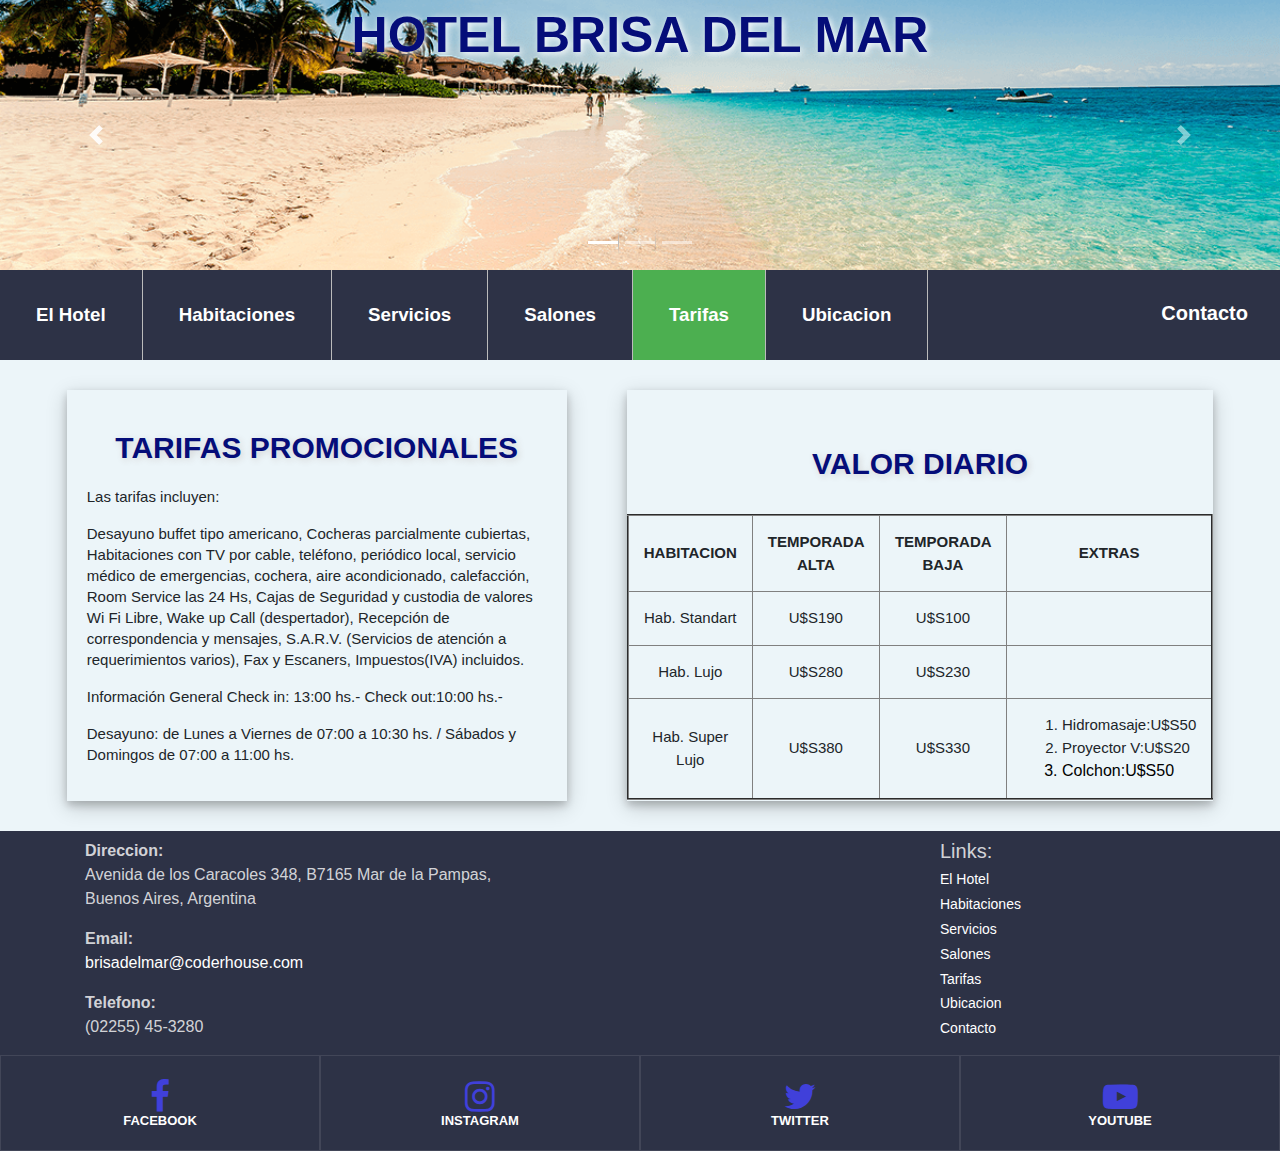
<file: Tarifas.html>
<!DOCTYPE html>
<html lang="en">
<head>
	<meta charset="UTF-8">
	<meta name="viewport" content="width=device-width, initial-scale=1.0">
	<link rel="stylesheet" href="https://maxcdn.bootstrapcdn.com/bootstrap/4.5.2/css/bootstrap.min.css">
  	<script src="https://ajax.googleapis.com/ajax/libs/jquery/3.5.1/jquery.min.js"></script>
  	<script src="https://cdnjs.cloudflare.com/ajax/libs/popper.js/1.16.0/umd/popper.min.js"></script>
  	<script src="https://maxcdn.bootstrapcdn.com/bootstrap/4.5.2/js/bootstrap.min.js"></script>
  	<link rel="stylesheet" href="font-awesome/css/font-awesome.min.css">
	<title>BRISA DEL MAR</title>
	<link rel="stylesheet" type="text/css" href="estilos.css">
</head>
<body>
	<header class="foto">
	 <div id="carouselExampleIndicators" class="carousel slide" data-ride="carousel">
    <ol class="carousel-indicators">
      <li data-target="#carouselExampleIndicators" data-slide-to="0" class="active"></li>
      <li data-target="#carouselExampleIndicators" data-slide-to="1"></li>
      <li data-target="#carouselExampleIndicators" data-slide-to="2"></li>
    </ol>
    <div class="carousel-inner" role="listbox">
      <!-- Slide One - Set the background image for this slide in the line below -->
      <div class="carousel-item active" style="background-image: url('playa.png')">
        <div>
          <h2 class="logo">HOTEL BRISA DEL MAR</h2>
        </div>
      </div>
      <!-- Slide Two - Set the background image for this slide in the line below -->
      <div class="carousel-item" style="background-image: url('playa1.jpg')">
        <div>
          <h2 class="logo">HOTEL BRISA DEL MAR</h2>
        </div>
      </div>
      <!-- Slide Three - Set the background image for this slide in the line below -->
      <div class="carousel-item" style="background-image: url('playa2.jpg')">
        <div>
          <h2 class="logo">HOTEL BRISA DEL MAR</h2>
        </div>
      </div>
    </div>
    	<a class="carousel-control-prev" href="#carouselExampleIndicators" role="button" data-slide="prev">
          <span class="carousel-control-prev-icon" aria-hidden="true"></span>
          <span class="sr-only">Previous</span>
        </a>
    	<a class="carousel-control-next" href="#carouselExampleIndicators" role="button" data-slide="next">
          <span class="carousel-control-next-icon" aria-hidden="true"></span>
          <span class="sr-only">Next</span>
        </a>
  </div>
    		
	</header>
	<nav>
		<ul  class="menu">
		<li><a href="index.html"><h3>El Hotel</h3></a></li>
		<li><a href="Habitaciones.html"><h3>Habitaciones</h3></a></li>
		<li><a href="Servicios.html"><h3>Servicios</h3></a></li>
		<li><a href="Salones.html"><h3>Salones</h3></a></li>
		<li><a class="active" href="Tarifas.html"><h3>Tarifas</h3></a></li>
		<li><a href="Ubicacion.html"><h3>Ubicacion</h3></a></li>
		<li style="float:right"><a  href="Contacto.html">Contacto</a></li>
		</ul>
	</nav>	
	</ul>
	<div class="flex-container">
		<div class="parrafos">
		<h3 class="tari">TARIFAS PROMOCIONALES</h3>	
		<p>Las tarifas incluyen:</p>

		<p>Desayuno buffet tipo americano, Cocheras parcialmente cubiertas, Habitaciones con TV por cable, teléfono, periódico local, servicio médico de emergencias, cochera, aire acondicionado, calefacción, Room Service las 24 Hs, Cajas de Seguridad y custodia de valores Wi Fi Libre, Wake up Call (despertador), Recepción de correspondencia y mensajes, S.A.R.V. (Servicios de atención a requerimientos varios), Fax y Escaners, Impuestos(IVA) incluidos.</p>


		<p>Información General
		Check in: 13:00 hs.-
		Check out:10:00 hs.-</p>

		<p>Desayuno: de Lunes a Viernes de 07:00 a 10:30 hs. / Sábados y Domingos de 07:00 a 11:00 hs.</p>
		</div>
			<div>
		  	<table  style="background-color: #ECF5F9 " cellpadding="15" cellspacing="5" border="2">
			<caption style="caption-side:top"><h3 class="tari">VALOR DIARIO</h3></caption>
			<tr align="center">
				<th>HABITACION</th>
				<th>TEMPORADA ALTA</th>
				<th>TEMPORADA BAJA</th>
				<th>EXTRAS</th>
			</tr>
			<tr align="center">
				<td>Hab. Standart</td>
				<td>U$S190</td>
				<td>U$S100</td><td></td><br>
			</tr>
			<tr align="center">
				<td>Hab. Lujo</td>
				<td>U$S280</td>
				<td>U$S230</td><td></td>
			</tr>
            <tr align="center">
				<td>Hab. Super Lujo</td>
				<td>U$S380</td>
				<td>U$S330</td>
				<td>
					<ol>
						<li class="lis">Hidromasaje:U$S50</li>
						<li class="lis">Proyector V:U$S20</li>
						<li class="lis">Colchon:U$S50</li>
					</ol>
				</td>
			</tr>
		</table>
	</div>

	</div>
	<footer class="section footer-classic context-dark bg-image" style="background: #2d3246;">
        <div class="container">
          <div class="row row-30">
            <div class="col-md-4 col-xl-5">
              <h5></h5>
              <dl class="contact-list">
                <dt>Direccion:</dt>
                <dd>Avenida de los Caracoles 348, B7165 Mar de la Pampas, Buenos Aires, Argentina</dd>
              </dl>
              <dl class="contact-list">
                <dt>Email:</dt>
                <dd><a href="mailto:#">brisadelmar@coderhouse.com</a></dd>
              </dl>
              <dl class="contact-list">
                <dt>Telefono:</dt>
                <dd> <span>(02255) 45-3280</span>
                </dd>
              </dl>
            </div>
            <div class="col-md-4"></div>
            <div class="col-md-4 col-xl-3">
              <h5></h5>
              <h5>Links:</h5>
             <a href="index.html"><h6>El Hotel</h6></a>          
            <a href="habitaciones.html"><h6>Habitaciones</h6></a>       
               <a href="servicios.html"><h6>Servicios</h6></a>
               <a href="salones.html"><h6>Salones</h6></a>       
               <a href="tarifas.html"><h6>Tarifas</h6></a>          
               <a href="ubicacion.html"><h6>Ubicacion</h6></a>
                <a href="contactos.html"><h6>Contacto</h6></a>                                     
            </div>
          </div>
        </div>
        <div class="row no-gutters social-container">
          <div class="col"><a class="social-inner" href="#"><span class="fa fa-facebook bigicon"></span><span>facebook</span></a></div>
          <div class="col"><a class="social-inner" href="#"><span class="fa fa-instagram bigicon"></span><span>instagram</span></a></div>
          <div class="col"><a class="social-inner" href="#"><span class="fa fa-twitter bigicon"></span><span>twitter</span></a></div>
          <div class="col"><a class="social-inner" href="#"><span class="fa fa-youtube-play bigicon"></span><span>youtube</span></a></div>
        </div>
      </footer>
 </body>
</html>
</file>
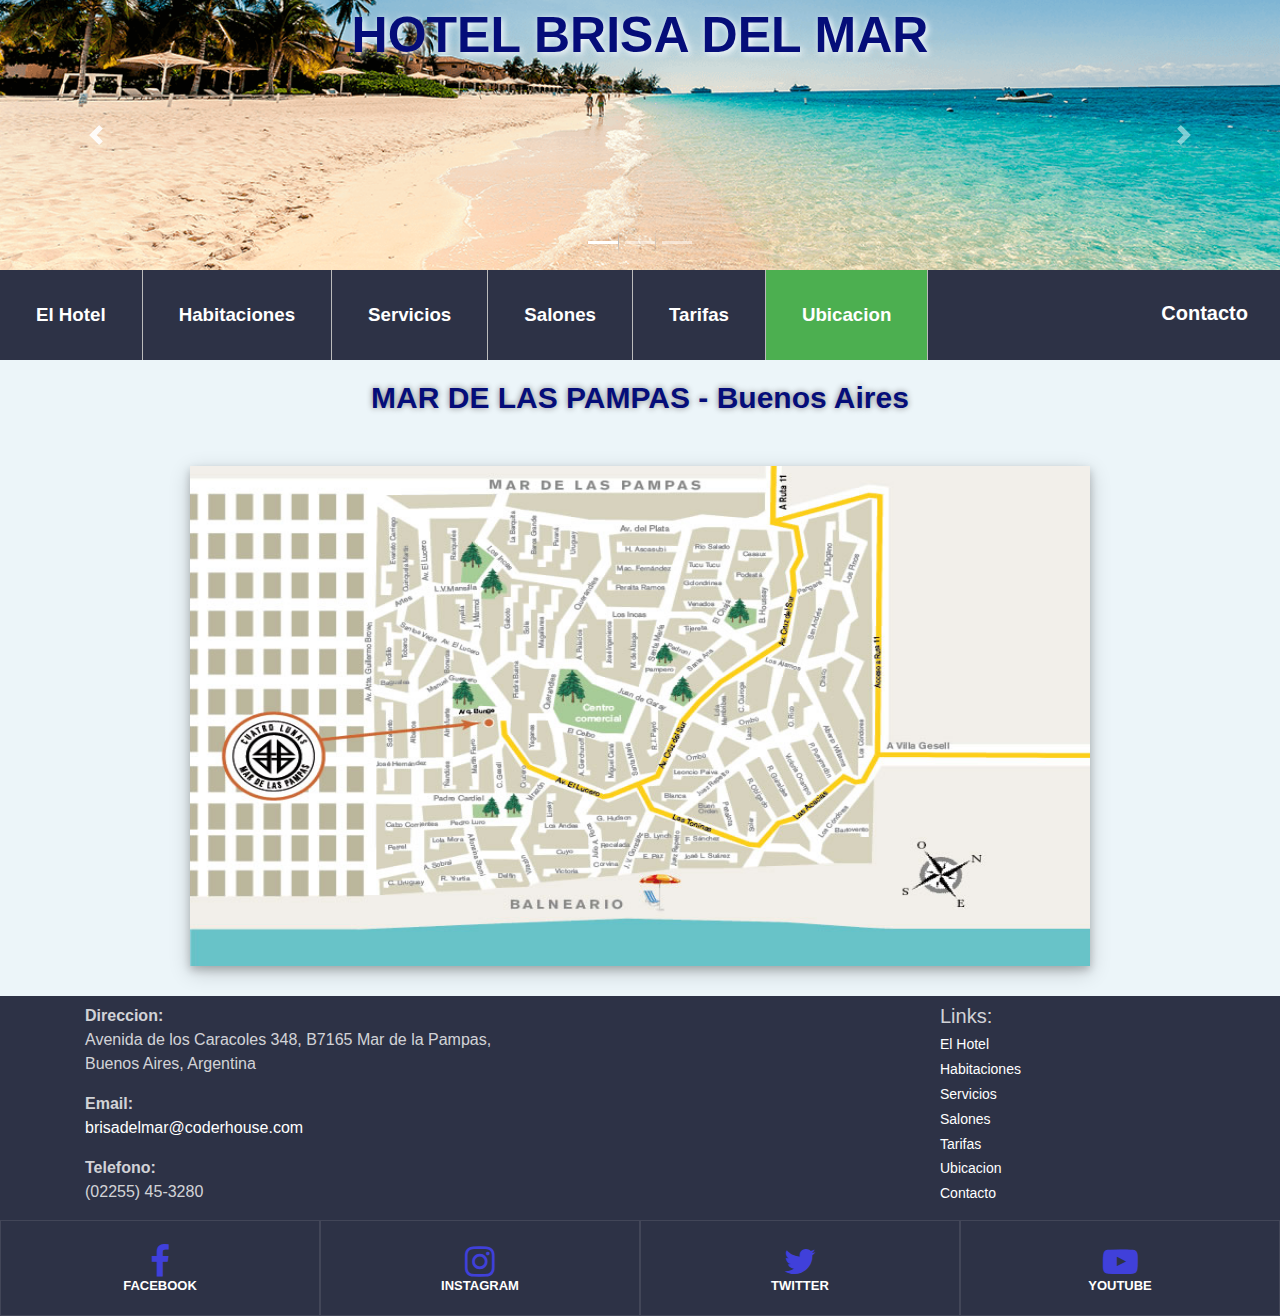
<file: Ubicacion.html>
<!DOCTYPE html>
<html lang="en">
<head>
	<meta charset="UTF-8">
	<meta name="viewport" content="width=device-width, initial-scale=1.0">
	<link rel="stylesheet" href="https://maxcdn.bootstrapcdn.com/bootstrap/4.5.2/css/bootstrap.min.css">
  	<script src="https://ajax.googleapis.com/ajax/libs/jquery/3.5.1/jquery.min.js"></script>
  	<script src="https://cdnjs.cloudflare.com/ajax/libs/popper.js/1.16.0/umd/popper.min.js"></script>
  	<script src="https://maxcdn.bootstrapcdn.com/bootstrap/4.5.2/js/bootstrap.min.js"></script>
    <link rel="stylesheet" href="font-awesome/css/font-awesome.min.css">
	<title>BRISA DEL MAR</title>
	<link rel="stylesheet" type="text/css" href="estilos.css">
</head>
<body>
	<header class="foto">
	 <div id="carouselExampleIndicators" class="carousel slide" data-ride="carousel">
    <ol class="carousel-indicators">
      <li data-target="#carouselExampleIndicators" data-slide-to="0" class="active"></li>
      <li data-target="#carouselExampleIndicators" data-slide-to="1"></li>
      <li data-target="#carouselExampleIndicators" data-slide-to="2"></li>
    </ol>
    <div class="carousel-inner" role="listbox">
      <!-- Slide One - Set the background image for this slide in the line below -->
      <div class="carousel-item active" style="background-image: url('playa.png')">
        <div>
          <h2 class="logo">HOTEL BRISA DEL MAR</h2>
        </div>
      </div>
      <!-- Slide Two - Set the background image for this slide in the line below -->
      <div class="carousel-item" style="background-image: url('playa1.jpg')">
        <div>
          <h2 class="logo">HOTEL BRISA DEL MAR</h2>
        </div>
      </div>
      <!-- Slide Three - Set the background image for this slide in the line below -->
      <div class="carousel-item" style="background-image: url('playa2.jpg')">
        <div>
          <h2 class="logo">HOTEL BRISA DEL MAR</h2>
        </div>
      </div>
    </div>
    	<a class="carousel-control-prev" href="#carouselExampleIndicators" role="button" data-slide="prev">
          <span class="carousel-control-prev-icon" aria-hidden="true"></span>
          <span class="sr-only">Previous</span>
        </a>
    	<a class="carousel-control-next" href="#carouselExampleIndicators" role="button" data-slide="next">
          <span class="carousel-control-next-icon" aria-hidden="true"></span>
          <span class="sr-only">Next</span>
        </a>
  </div>
    		
	</header>
	<nav>
		<ul  class="menu">
		<li><a href="index.html"><h3>El Hotel</h3></a></li>
		<li><a href="Habitaciones.html"><h3>Habitaciones</h3></a></li>
		<li><a href="Servicios.html"><h3>Servicios</h3></a></li>
		<li><a href="Salones.html"><h3>Salones</h3></a></li>
		<li><a href="Tarifas.html"><h3>Tarifas</h3></a></li>
		<li><a class="active" href="Ubicacion.html"><h3>Ubicacion</h3></a></li>
		<li style="float:right"><a  href="Contacto.html">Contacto</a></li>
		</ul>
	</nav>	
	<h3 class="titul">MAR DE LAS PAMPAS - Buenos Aires</h3>
	<div class="flex-container">

		<div><img src="mapa.jpg" alt="mapa" width="900" height="500"></div>  
  	</div>
	
<footer class="section footer-classic context-dark bg-image" style="background: #2d3246;">
        <div class="container">
          <div class="row row-30">
            <div class="col-md-4 col-xl-5">
              <h5></h5>
              <dl class="contact-list">
                <dt>Direccion:</dt>
                <dd>Avenida de los Caracoles 348, B7165 Mar de la Pampas, Buenos Aires, Argentina</dd>
              </dl>
              <dl class="contact-list">
                <dt>Email:</dt>
                <dd><a href="mailto:#">brisadelmar@coderhouse.com</a></dd>
              </dl>
              <dl class="contact-list">
                <dt>Telefono:</dt>
                <dd> <span>(02255) 45-3280</span>
                </dd>
              </dl>
            </div>
            <div class="col-md-4"></div>
            <div class="col-md-4 col-xl-3">
              <h5></h5>
              <h5>Links:</h5>
              <a href="index.html"><h6>El Hotel</h6></a>          
              <a href="habitaciones.html"><h6>Habitaciones</h6></a> 
              <a href="servicios.html"><h6>Servicios</h6></a>
              <a href="salones.html"><h6>Salones</h6></a>       
              <a href="tarifas.html"><h6>Tarifas</h6></a>          
              <a href="ubicacion.html"><h6>Ubicacion</h6></a>
              <a href="contactos.html"><h6>Contacto</h6></a>
            </div>
          </div>
        </div>
        <div class="row no-gutters social-container">
          <div class="col"><a class="social-inner" href="#"><span class="fa fa-facebook bigicon"></span><span>facebook</span></a></div>
          <div class="col"><a class="social-inner" href="#"><span class="fa fa-instagram bigicon"></span><span>instagram</span></a></div>
          <div class="col"><a class="social-inner" href="#"><span class="fa fa-twitter bigicon"></span><span>twitter</span></a></div>
          <div class="col"><a class="social-inner" href="#"><span class="fa fa-youtube-play bigicon"></span><span>youtube</span></a></div>
        </div>
      </footer>
 </body>
</html>
</file>
<file: estilos.css>
body{
   /* background-image: url("playa.png");
    background-position: center;
    background-repeat: no-repeat;
    background-size: 330vh;*/
background-color: #ECF5F9;
}
/*.foto{
	background-image: url("playa.png");
  background-size: cover;
	height: 30vh;
}*/

.carousel-item {
  height: 30vh;
  /*min-height: 350px;*/
  background: no-repeat center center scroll;
  -webkit-background-size: cover;
  -moz-background-size: cover;
  -o-background-size: cover;
  background-size: cover;
}

h2{
  text-align: center;
  font-size: 50px;
  font-family: sans-serif;  
  font-weight: bold;
  margin: 0px;
  color: #050D79;
  text-shadow:  white 2px 2px 7px;
 /* background-color:  #ECF5F9;*/
  padding: 40px;
 }


.habi {
  text-align: center;
  font-size: 40px;
  font-family: sans-serif;  
  font-weight: bold;
  margin: 0px;
  color: #050D79;
  text-shadow: 0px 0px 6px grey;
  background-color:  #ECF5F9;
  padding: 40px;
}
.tari {
  text-align: center;
  font-size: 30px;
  font-family: sans-serif;  
  font-weight: bold;
  /*margin: 0px;*/
  color: #050D79;
  text-shadow:  lightgrey 2px 2px 7px;
 }

.logo {
	text-align: center;
	font-family: sans-serif;
	color: #050D79;
  padding: 5px;
 /* text-shadow: -1px 0 white, 0 1px white, 1px 0 white, 0 -1px white;*/
 /* text-shadow: 0 0 3px lightgrey, 0 0 5px white;*/
  text-shadow: white 2px 2px 7px;
  display: block;
  font-weight: bold;
}
.menu {
  padding:0 0;
 } 
h3 {
  font-size: 1.17em;
  font-weight: bold;
 /* padding: 0 0px;*/
 margin: 20px;
 }  


ul {
  list-style-type: none;
  margin: 0;
  padding: 0;
  overflow: hidden;
  background-color: #2d3246;
}
li {
  float: left;
  font-family: sans-serif;
  border-right: 1px solid #bbb;
  }
li a {
  display: block;
  color: white;
  text-align: center;
  padding: 14px 16px;
  text-decoration: none;
}
li:last-child {
  border-right: none;
  display: block;
  color: white;
  text-align: center;
  padding: 14px 16px;
  text-decoration: none;
  font-size: 20px;
  font-weight: bold;
 }
li a:hover {
  background-color: #2d3246;
}
.active {
  background-color: #4CAF50;
}
/*form {
	font-family: sans-serif;
	color: blue;
	font-size: 35px;
 /* text-align: center;
}*/
table {
   width: 75px;
}
td {
   width: 20%;
 /*  text-align: left;
   vertical-align: top;*/
 }
.column {
  float: left;
  padding: 10px;
}
.column.side {
  width: 25%;
}
.column.middle {
  width: 50%;
  font-family: sans-serif;
  font-size: 16px;
  line-height: 1.5;
}
.row:after {
  content: "";
  display: table;
  clear: both;
}

.flex-container {
  display: flex;
  flex-direction: row;
  justify-content: center;
  background-color:#ECF5F9;
 }
.flex-container > div {
  background-color: #ECF5F9;
  margin: 30px;
 /*padding: 20px;*/
 align-content: center;
  font-size: 15px;
  font-family: sans-serif;
  box-shadow: 0 4px 8px 0 rgba(0, 0, 0, 0.2), 0 6px 20px 0 rgba(0, 0, 0, 0.19);
}
.parrafos {
 max-width: 500px; 
 padding: 20px;
 line-height: 1.4;
}
.padre1{
  display: grid;
  place-items: center;
  /*height: 500px;*/
  background-color: #ECF5F9;
 /* padding-bottom: 25px;
  padding-top: 25px;*/
  font-family: sans-serif;
}
.hijo1 {  
  font-size: 25px;
}
 .hijo1 p{
     font-family: sans-serif;
}
.padre2 {
  display: grid;
  grid-template-columns: 1fr 1fr 1fr;
  /*grid-gap: 1rem;*/
  /*justify-content: center;*/
  /*padding: 50px 25px;*/
  font-family: sans-serif;
}
.padre2 p h1 h2 h1 {
    margin: 0px;
}
.carta {
  display: flex;
  flex-direction: column;
  background-color: #ECF5F9;
  padding: 1rem;
  text-align: center;
  justify-content: space-between;
  box-shadow: 0 4px 8px 0 rgba(0, 0, 0, 0.2), 0 6px 20px 0 rgba(0, 0, 0, 0.19);
}
 .carta img{
 /* margin-top: 15px;*/
  width: 500px;
  height: 400px;
  overflow: hidden;
  }
ol > li:last-child {
 color: black;
 font-weight: normal;
 padding: 0;
 font-size: 16px;
 display: list-item; 
}
.liserv {
 list-style-type: normal;
  margin: 0px;
  padding: 0px;
  background-color: #ECF5F9;
 }

.liserv li {
  border-right: none;
  float: none;
  padding: 4px;
}
.liserv li:last-child {
 color: black;
 font-weight: bold;
 padding-top: 20px;
 font-size: 16px;
 display: list-item; 
 text-decoration: underline;
 text-align: right;
}
.lis {
  float: left;
  font-family: sans-serif;
  border-right: none;
}
.content-all{
    width: 210px;
    margin: auto;
    perspective: 800px;
    position: relative;
    margin-top: 50px;
}

.content-carrousel{
    width: 100%;
    position: absolute;
    animation: rotar 10s infinite linear;
    transform-style: preserve-3d;
}

.content-carrousel:hover{
    animation-play-state: paused;
    cursor: pointer;
}


.content-carrousel figure{
    width: 100%;
    height: 120px;
    overflow: hidden;
    position: absolute;

    box-shadow: 0px 0px 20px 0px black;
    transition: all 300ms;
    
}

.content-carrousel figure:hover{
    box-shadow: 0px 0px 0px 0px black;
    transition: all 300ms;
}

.content-carrousel figure:nth-child(1){transform: rotateY(0deg) translateZ(300px);}
.content-carrousel figure:nth-child(2){transform: rotateY(40deg) translateZ(300px);}
.content-carrousel figure:nth-child(3){transform: rotateY(80deg) translateZ(300px);}
.content-carrousel figure:nth-child(4){transform: rotateY(120deg) translateZ(300px);}
.content-carrousel figure:nth-child(5){transform: rotateY(160deg) translateZ(300px);}
.content-carrousel figure:nth-child(6){transform: rotateY(200deg) translateZ(300px);}
.content-carrousel figure:nth-child(7){transform: rotateY(240deg) translateZ(300px);}
.content-carrousel figure:nth-child(8){transform: rotateY(280deg) translateZ(300px);}
.content-carrousel figure:nth-child(9){transform: rotateY(320deg) translateZ(300px);}
.content-carrousel figure:nth-child(10){transform: rotateY(360deg) translateZ(300px);}

.content-carrousel img{
    width: 100%;
    transition: all 300ms;
}

.content-carrousel img:hover{
    transform: scale(1.2);
    transition: all 300ms;
}


@keyframes rotar{
    from{
        transform: rotateY(0deg);
    }to{
        transform: rotateY(360deg);
    }
}
.header {
    color: #4040da;
    font-size: 27px;
    padding: 10px;
    font-weight: bold;
    font-style: sans-serif;
}

.bigicon {
    font-size: 35px;
    color: #4040da;
}    
.btn-primary.custom-btn {
  background-color:#4040da;
  border-color: #4040da;
}  

.zoom {
  transition: transform .2s;
} 

.zoom:hover {
  -ms-transform: scale(1.5); /* IE 9 */
  -webkit-transform: scale(1.5); /* Safari 3-8 */
  transform: scale(1.5); 
}
.titu {
  text-align: center; 
}
.titul {
  background-color: #ECF5F9;
  text-align: center;
  margin: 0px;
  padding: 20px;
  color: #050D79;
  font-size: 30px;
  font-family: sans-serif;  
  text-shadow: 0px 0px 6px grey;
 }

.context-dark, .bg-gray-dark, .bg-primary {
    color: rgba(255, 255, 255, 0.8);
  }

.footer-classic a, .footer-classic a:focus, .footer-classic a:active {
    color: #ffffff;
  }

.social-inner {
    display: flex;
    flex-direction: column;
    align-items: center;
    width: 100%;
    padding: 23px;
    font: 900 13px/1 "Lato", -apple-system, BlinkMacSystemFont, "Segoe UI", Roboto, "Helvetica Neue", Arial, sans-serif;
    text-transform: uppercase;
    color: rgba(255, 255, 255, 0.5);
}
.social-container .col {
    border: 1px solid rgba(255, 255, 255, 0.1);
}
h6 {
  font-weight: normal;
  font-size: 14px;
}
.futi{
  margin-top:300px;
}
</file>
